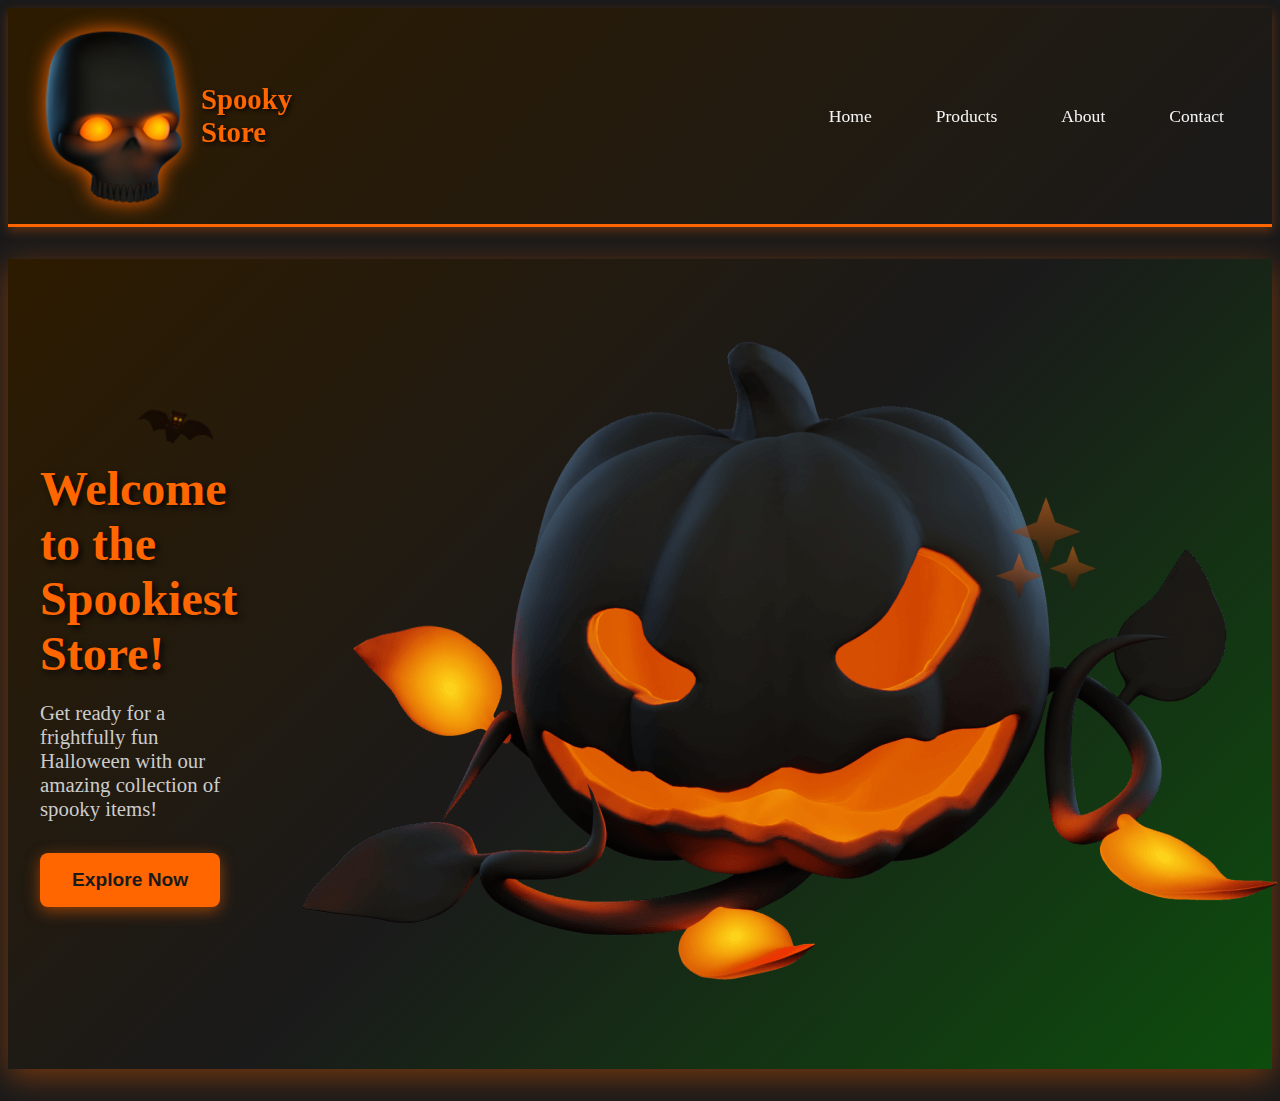
<file: index.html>
<!DOCTYPE html>
<html lang="en">
<head>
    <meta charset="UTF-8">
    <meta name="viewport" content="width=device-width, initial-scale=1.0">
    <title>Spooky Halloween Store</title>
    <link rel="stylesheet" href="css/styles.css">
    <script src="https://code.jquery.com/jquery-3.6.0.min.js"></script>
    <script src="scripts/script.js" defer></script>
</head>
<body>
    <nav class="navbar">
        <div class="nav-container">
            <div class="logo">
                <img src="images/logo-skull.png" alt="Skull logo" class="logo-img">
                <h1>Spooky Store</h1>
            </div>
            <ul class="nav-menu">
                <li><a href="index.html" class="active">Home</a></li>
                <li><a href="products.html">Products</a></li>
                <li><a href="about.html">About</a></li>
                <li><a href="contact.html">Contact</a></li>
            </ul>
        </div>
    </nav>
    <div class="floating-icons">
        <img src="images/nav-bat.png" alt="Floating Bat icon" class="float-icon bat">
        <img src="images/stars.png" alt="Floating Star icon" class="float-icon stars">
    </div>
    <section class="hero">
        <div class="hero-content">
            <h2 class="spooky-title">Welcome to the Spookiest Store!</h2>
            <p class="hero-text">Get ready for a frightfully fun Halloween with our amazing collection of spooky items!</p>
            <button class="cta-button" id="heroButton">Explore Now</button>
        </div>
        <div class="hero-images">
            <img src="images/home-pumpkin.png" alt="Pumpkin" class="hero-img">
            <img src="images/home-tree1.png" alt="Spooky tree" class="hero-tree">
        </div>
    </section>
    <main>

    </main>
    <footer>

    </footer>
</body>
</html>
</file>
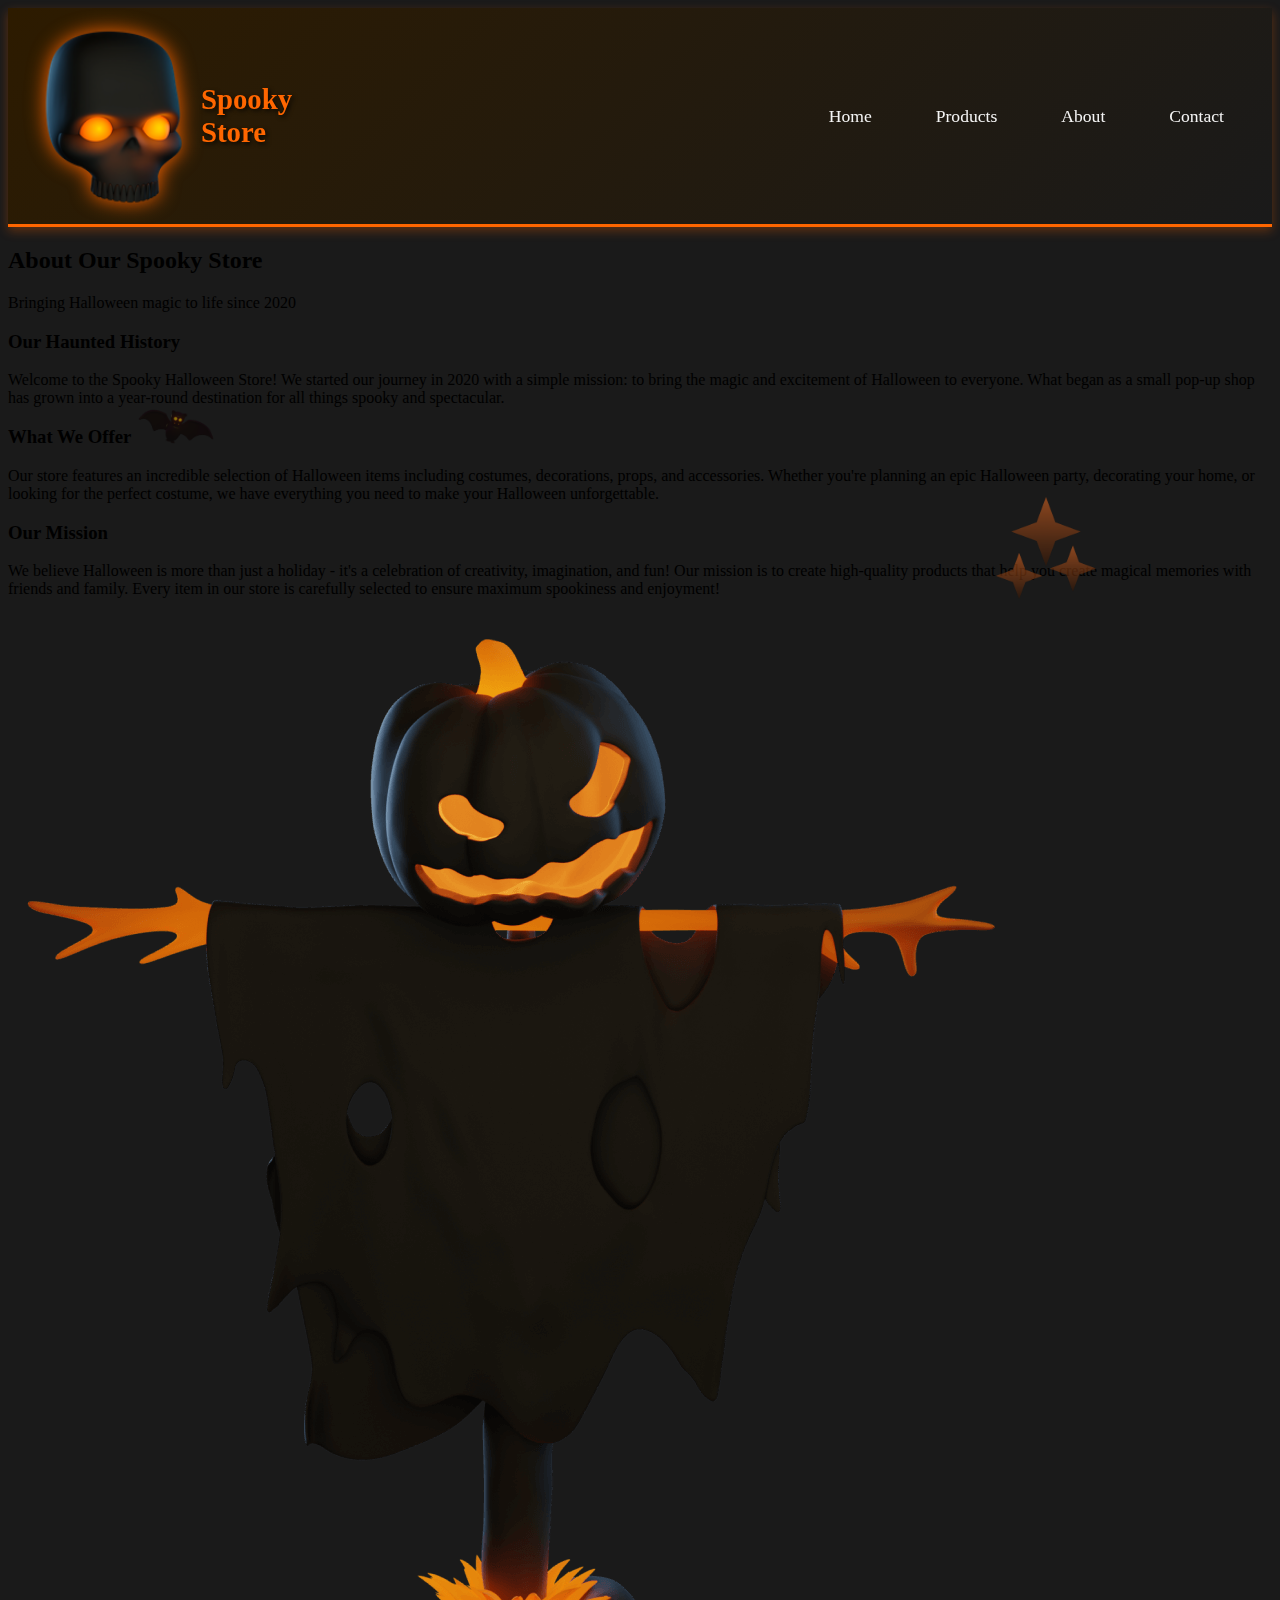
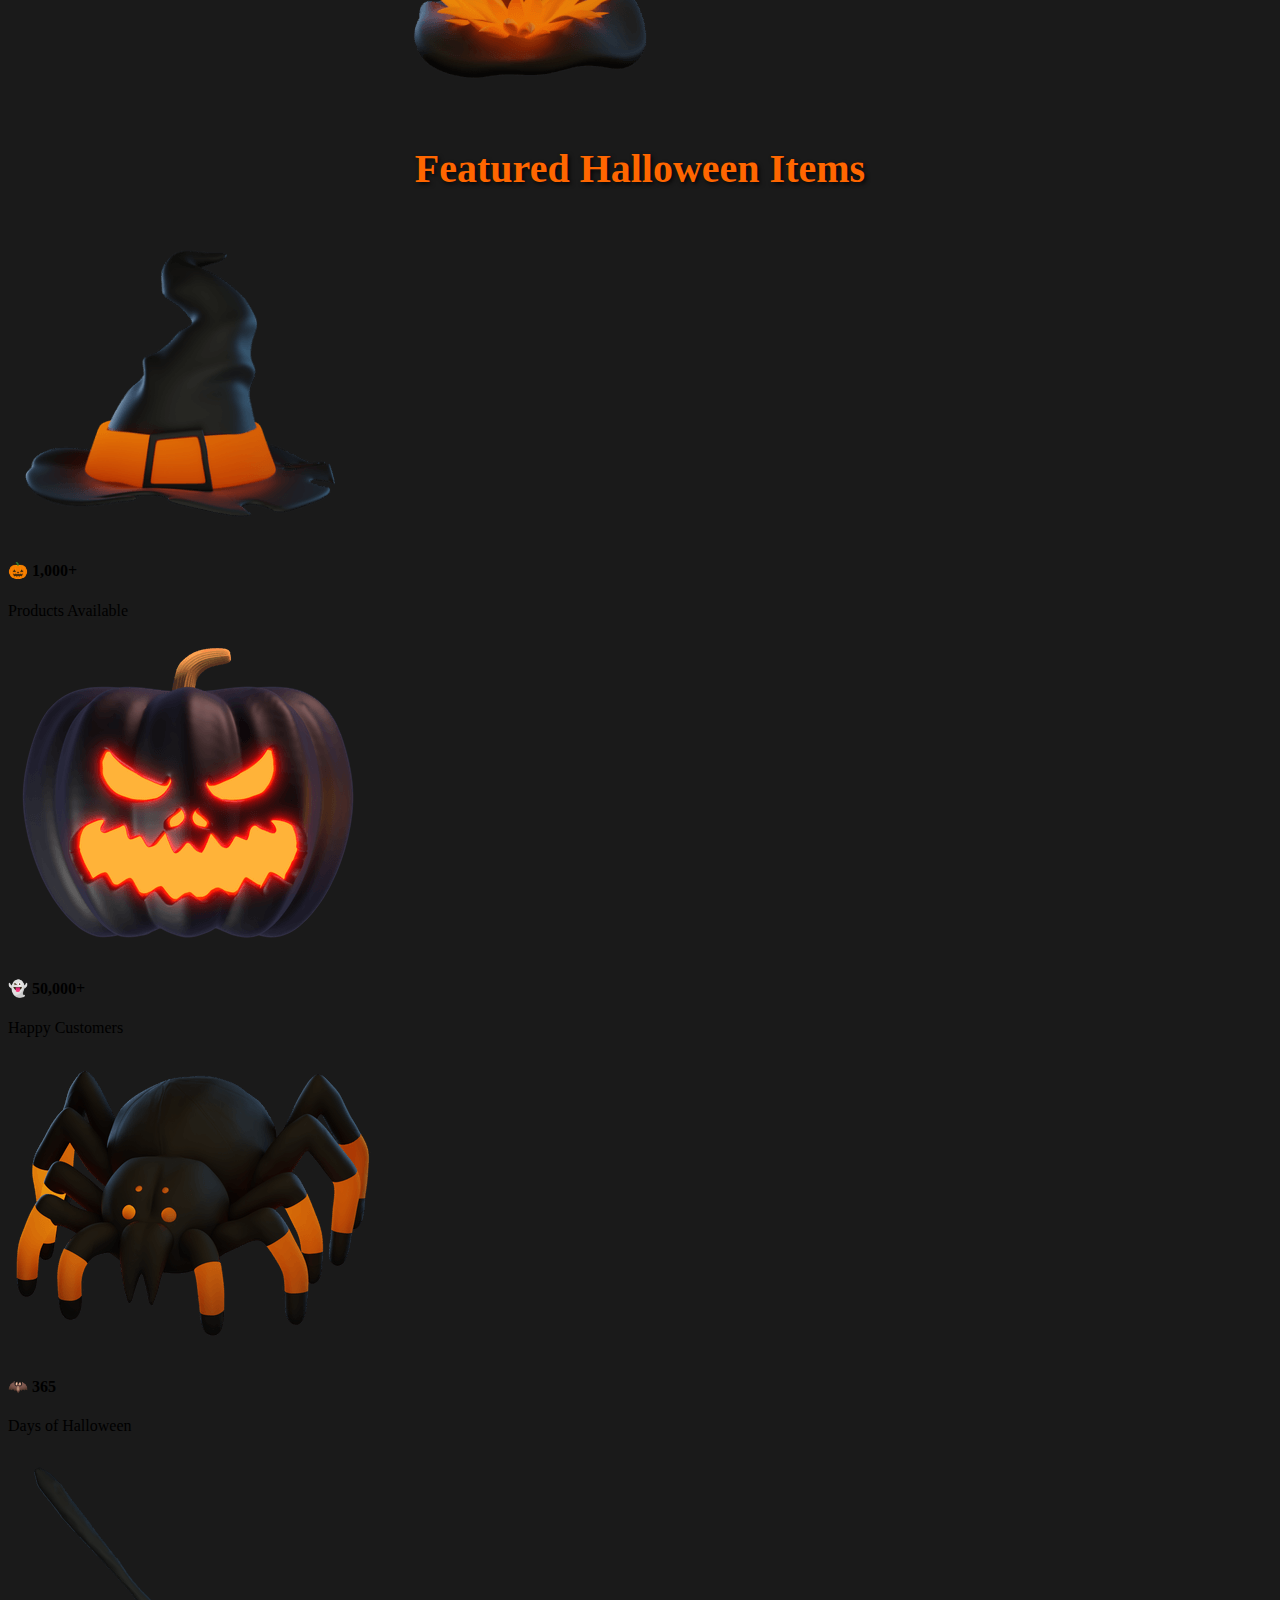
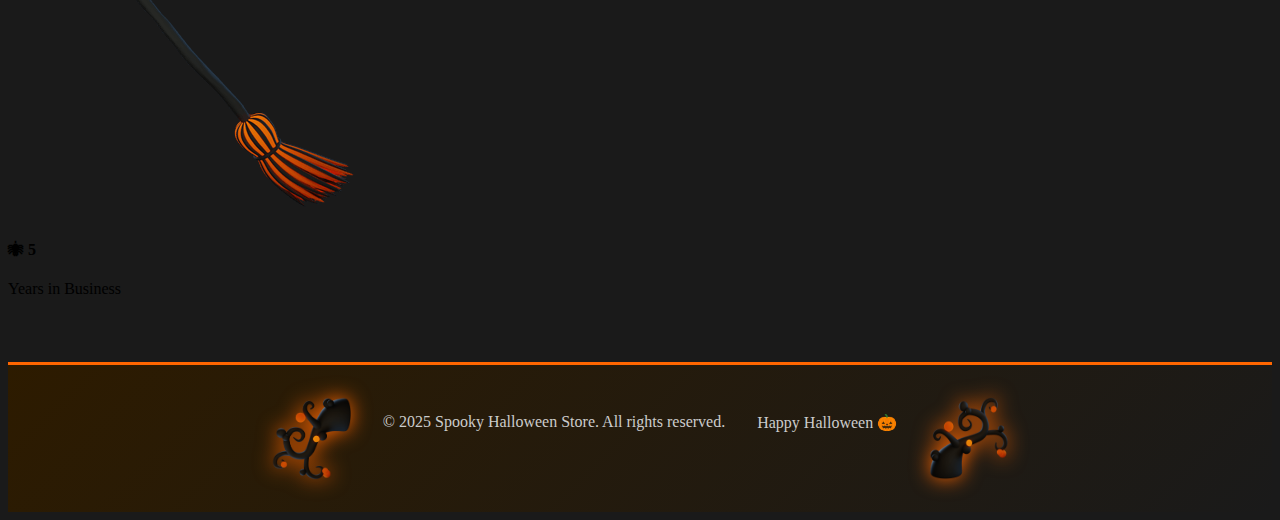
<file: about.html>
<!DOCTYPE html>
<html lang="en">
<head>
    <meta charset="UTF-8">
    <meta name="viewport" content="width=device-width, initial-scale=1.0">
    <title>Spooky Halloween Store</title>
    <link rel="stylesheet" href="css/styles.css">
    <script src="https://code.jquery.com/jquery-3.6.0.min.js"></script>
    <script src="scripts/script.js" defer></script>
</head>
<body>
    <nav class="navbar">
        <div class="nav-container">
            <div class="logo">
                <img src="images/logo-skull.png" alt="Skull logo" class="logo-img">
                <h1>Spooky Store</h1>
            </div>
            <ul class="nav-menu">
                <li><a href="index.html">Home</a></li>
                <li><a href="products.html">Products</a></li>
                <li><a href="about.html" class="active">About</a></li>
                <li><a href="contact.html">Contact</a></li>
            </ul>
        </div>
    </nav>
    <div class="floating-icons">
        <img src="images/nav-bat.png" alt="Floating Bat icon" class="float-icon bat">
        <img src="images/stars.png" alt="Floating Star icon" class="float-icon stars">
    </div>
    <main>
        <section class="page-header">
        <h2>About Our Spooky Store</h2>
        <p>Bringing Halloween magic to life since 2020</p>
    </section>
    <section class="about-content">
        <div class="about-container">
            <div class="about-text">
                <h3>Our Haunted History</h3>
                <p>Welcome to the Spooky Halloween Store! We started our journey in 2020 with a simple mission: to bring the magic and excitement of Halloween to everyone. What began as a small pop-up shop has grown into a year-round destination for all things spooky and spectacular.</p>
                <h3>What We Offer</h3>
                <p>Our store features an incredible selection of Halloween items including costumes, decorations, props, and accessories. Whether you're planning an epic Halloween party, decorating your home, or looking for the perfect costume, we have everything you need to make your Halloween unforgettable.</p>
                <h3>Our Mission</h3>
                <p>We believe Halloween is more than just a holiday - it's a celebration of creativity, imagination, and fun! Our mission is to create high-quality products that help you create magical memories with friends and family. Every item in our store is carefully selected to ensure maximum spookiness and enjoyment!</p>
            </div>
            <div>
                <img src="images/about-scare.png" alt="Scarecrow" class="scare-img">
            </div>
        </div>
    </section>
    <section class="fun-facts">
        <h3 class="section-title">Featured Halloween Items</h3>
        <div class="facts-grid">
            <div class="facts-card">
                <img src="images/item-witch-hat.png" alt="Witch hat">
                <h4>&#127875; 1,000+</h4>
                <p>Products Available</p>
            </div>
            <div class="facts-card">
                <img src="images/item-pumpkin.png" alt="Pumpkin">
                <h4>&#128123; 50,000+</h4>
                <p>Happy Customers</p>
            </div>
            <div class="facts-card">
                <img src="images/item-spider.png" alt="Spider">
                <h4>&#x1F987; 365</h4>
                <p>Days of Halloween</p>
            </div>
            <div class="facts-card">
                <img src="images/item-broom.png" alt="Witch Broom">
                <h4>&#128375; 5</h4>
                <p>Years in Business</p>
            </div>
        </div>
    </section>
    </main>
    <footer class="footer">
        <div class="footer-content">
            <img src="images/footer-tree1.png" alt="First footer tree" class="footer-tree">
            <p>&copy; 2025 Spooky Halloween Store. All rights reserved.</p>
            <p>Happy Halloween &#127875;</p>
            <img src="images/footer-tree2.png" alt="Second footer tree" class="footer-tree">
        </div>
    </footer>
</body>
</html>
</file>
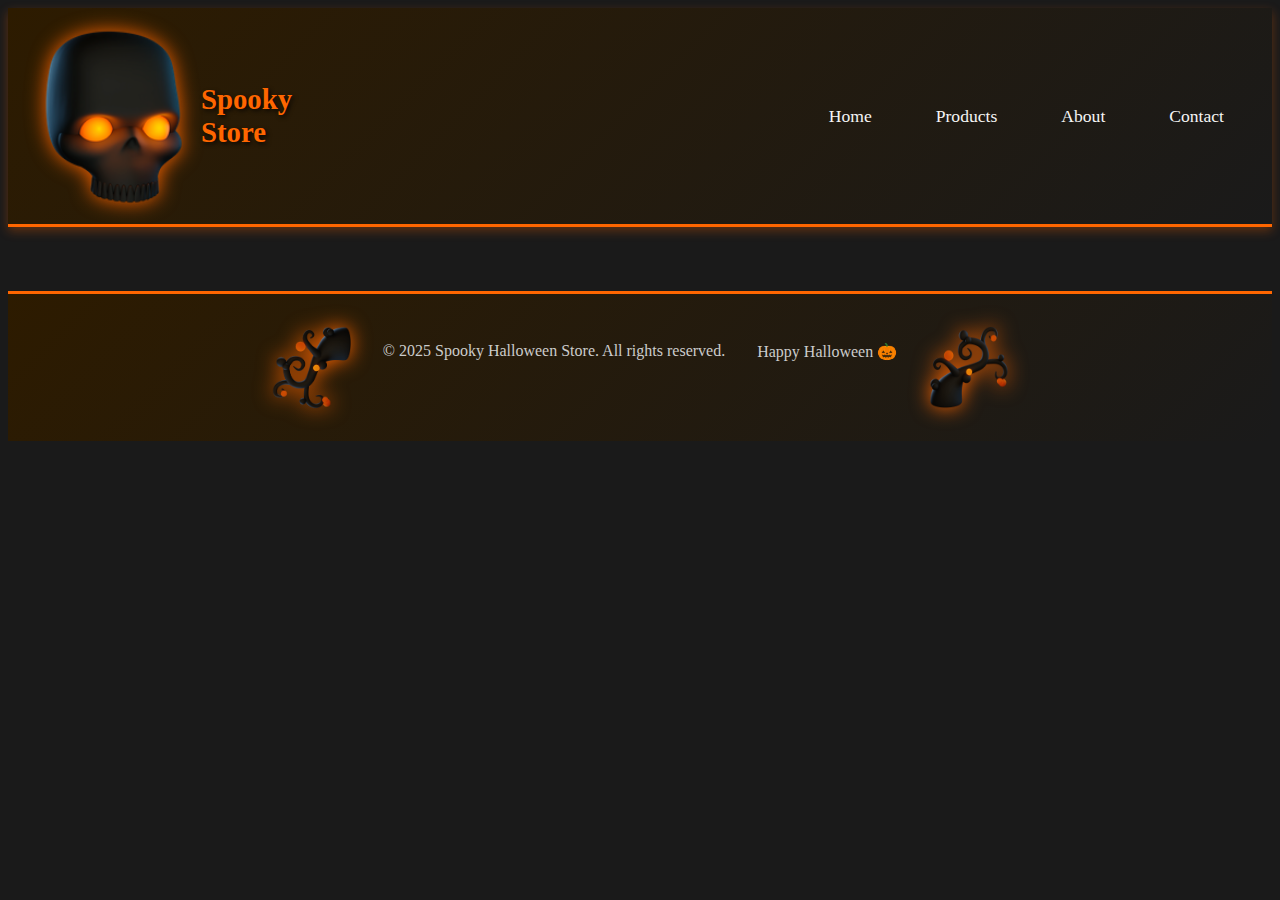
<file: contact.html>
<!DOCTYPE html>
<html lang="en">
<head>
    <meta charset="UTF-8">
    <meta name="viewport" content="width=device-width, initial-scale=1.0">
    <title>Spooky Halloween Store</title>
    <link rel="stylesheet" href="css/styles.css">
    <script src="https://code.jquery.com/jquery-3.6.0.min.js"></script>
    <script src="scripts/script.js" defer></script>
</head>
<body>
    <nav class="navbar">
        <div class="nav-container">
            <div class="logo">
                <img src="images/logo-skull.png" alt="Skull logo" class="logo-img">
                <h1>Spooky Store</h1>
            </div>
            <ul class="nav-menu">
                <li><a href="index.html">Home</a></li>
                <li><a href="products.html">Products</a></li>
                <li><a href="about.html">About</a></li>
                <li><a href="contact.html" class="active">Contact</a></li>
            </ul>
        </div>
    </nav>
    <footer class="footer">
        <div class="footer-content">
            <img src="images/footer-tree1.png" alt="First footer tree" class="footer-tree">
            <p>&copy; 2025 Spooky Halloween Store. All rights reserved.</p>
            <p>Happy Halloween &#127875;</p>
            <img src="images/footer-tree2.png" alt="Second footer tree" class="footer-tree">
        </div>
    </footer>
</body>
</html>
</file>
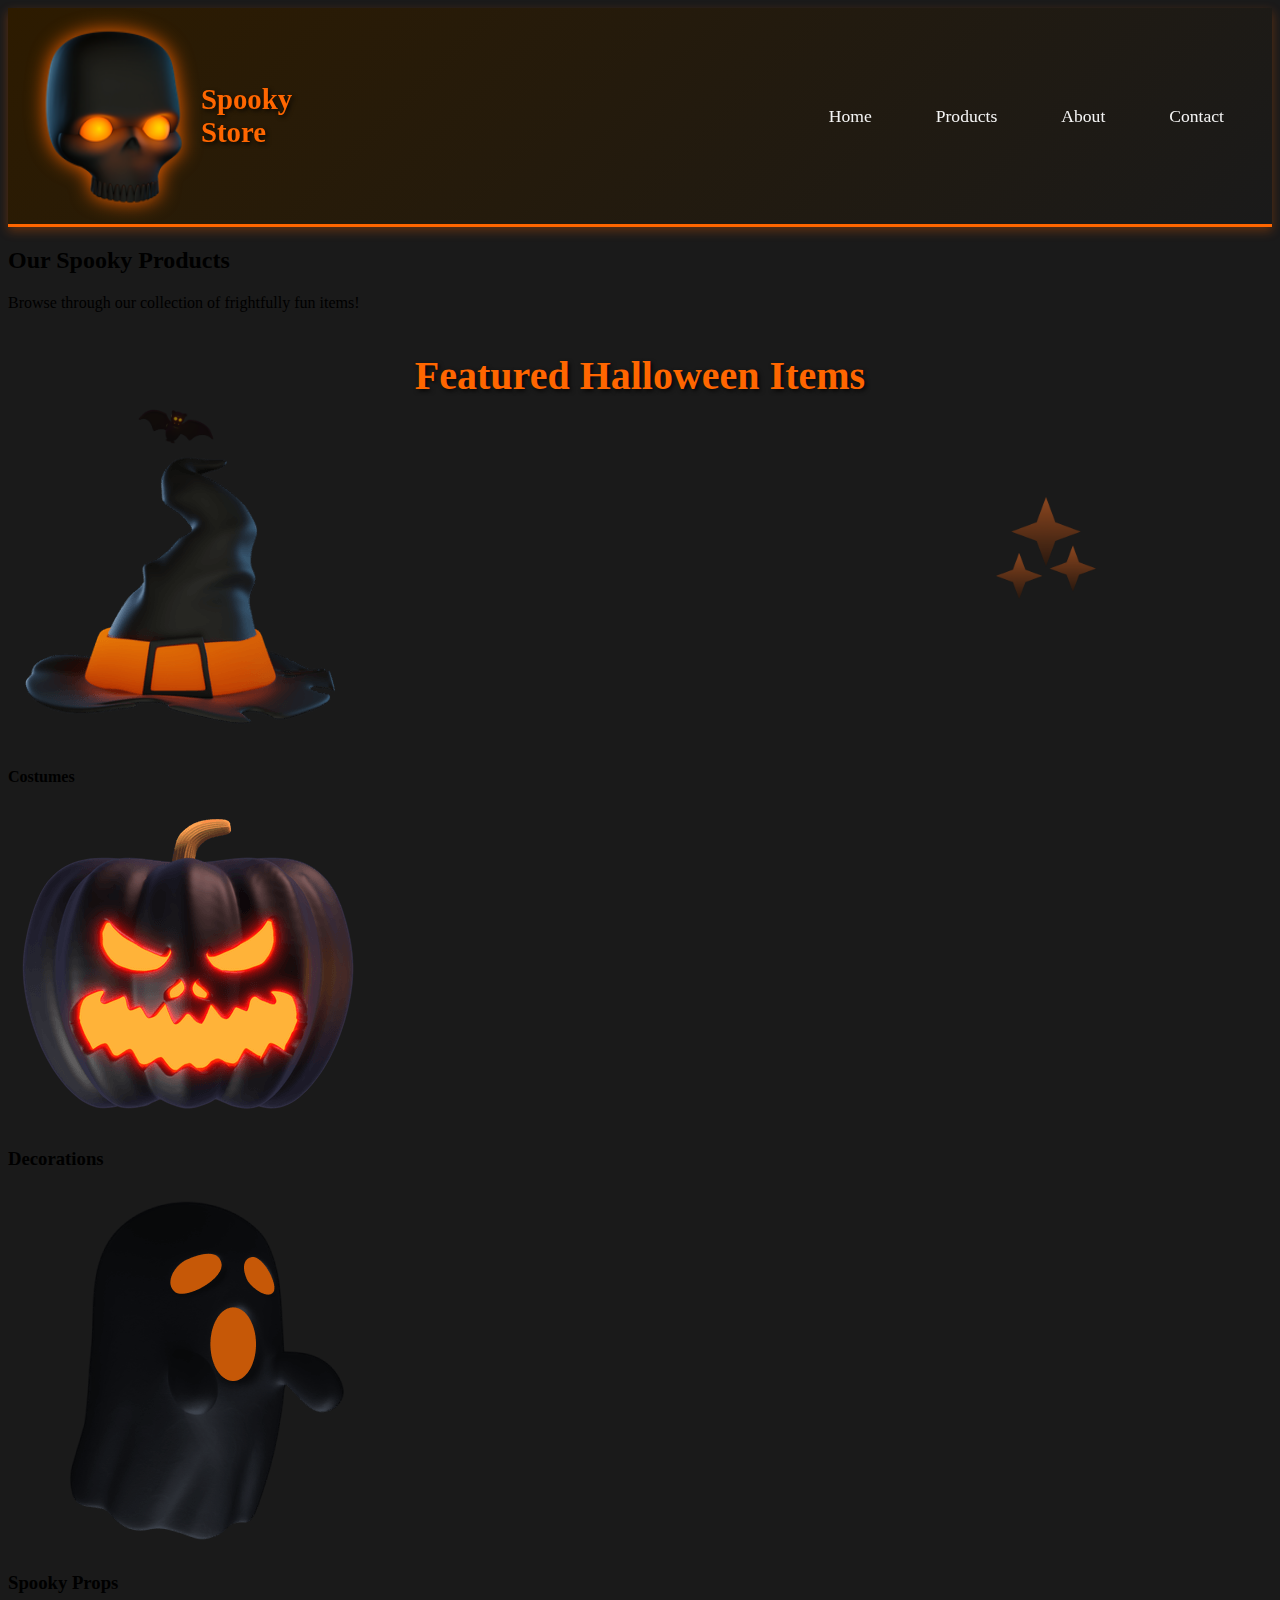
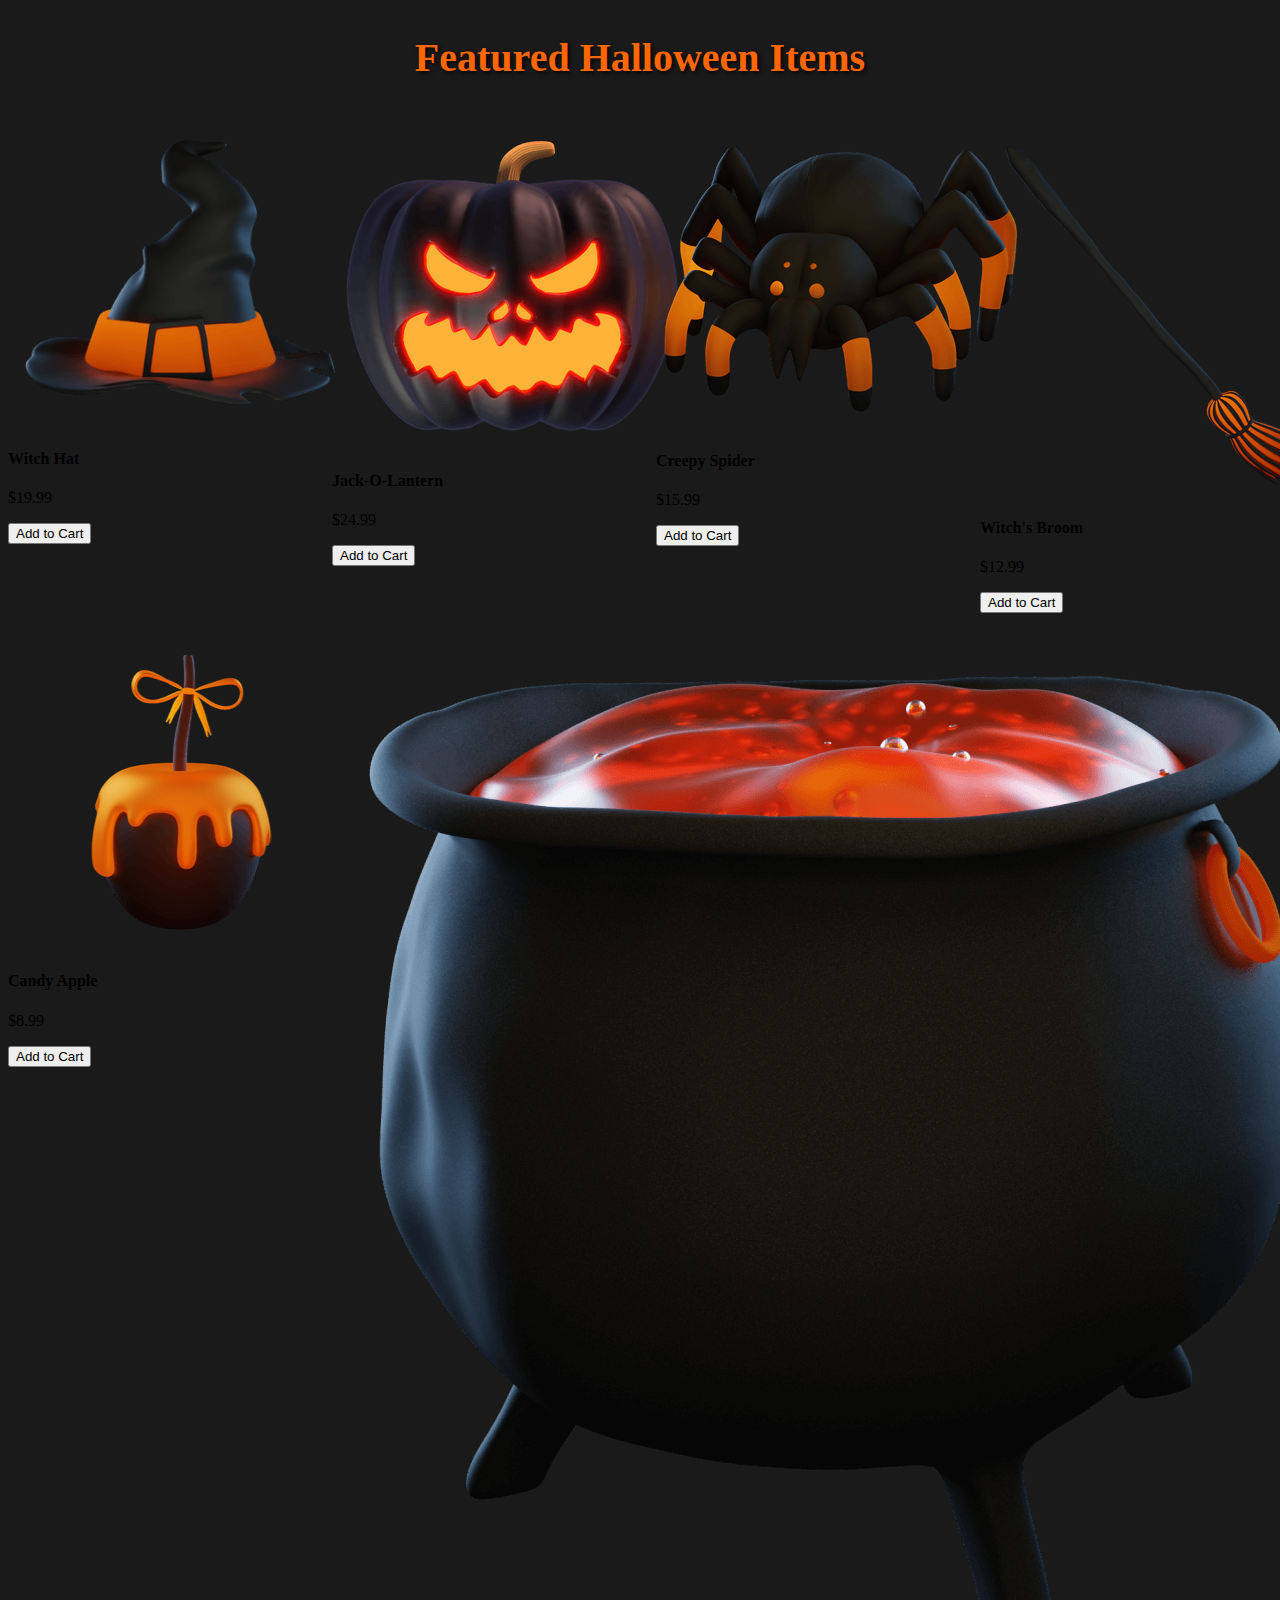
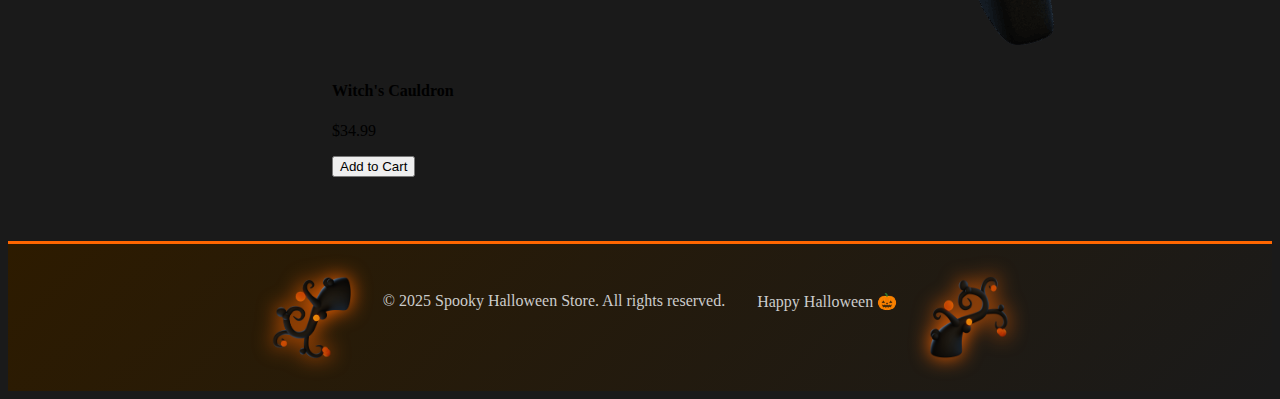
<file: products.html>
<!DOCTYPE html>
<html lang="en">
<head>
    <meta charset="UTF-8">
    <meta name="viewport" content="width=device-width, initial-scale=1.0">
    <title>Spooky Halloween Store</title>
    <link rel="stylesheet" href="css/styles.css">
    <script src="https://code.jquery.com/jquery-3.6.0.min.js"></script>
    <script src="scripts/script.js" defer></script>
</head>
<body>
    <nav class="navbar">
        <div class="nav-container">
            <div class="logo">
                <img src="images/logo-skull.png" alt="Skull logo" class="logo-img">
                <h1>Spooky Store</h1>
            </div>
            <ul class="nav-menu">
                <li><a href="index.html">Home</a></li>
                <li><a href="products.html" class="active">Products</a></li>
                <li><a href="about.html">About</a></li>
                <li><a href="contact.html">Contact</a></li>
            </ul>
        </div>
    </nav>
    <div class="floating-icons">
        <img src="images/nav-bat.png" alt="Floating Bat icon" class="float-icon bat">
        <img src="images/stars.png" alt="Floating Star icon" class="float-icon stars">
    </div>
    <main>
    <section class="page-header">
        <h2>Our Spooky Products</h2>
        <p>Browse through our collection of frightfully fun items!</p>
    </section>
    <section class="categories">
        <h3 class="section-title">Featured Halloween Items</h3>
        <div class="category-grid">
            <div class="category-card" data-category="costumes">
                <img src="images/category-witch-hat.png" alt="Costumes">
                <h4>Costumes</h4>
            </div>
            <div class="category-card" data-category="decorations">
                <img src="images/category-pumpkin.png" alt="Decorations">
                <h3>Decorations</h3>
            </div>
            <div class="category-card" data-category="props">
                <img src="images/category-ghost.png" alt="Props">
                <h3>Spooky Props</h3>
            </div>
        </div>
    </section>
    <section class="products">
        <h3 class="section-title">Featured Halloween Items</h3>
        <div class="featured-grid">
            <div class="product-card">
                <img src="images/item-witch-hat.png" alt="Witch hat">
                <h4>Witch Hat</h4>
                <p class="price">$19.99</p>
                <button class="add-cart-btn">Add to Cart</button>
            </div>
            <div class="product-card">
                <img src="images/item-pumpkin.png" alt="Pumpkin">
                <h4>Jack-O-Lantern</h4>
                <p class="price">$24.99</p>
                <button class="add-cart-btn">Add to Cart</button>
            </div>
            <div class="product-card">
                <img src="images/item-spider.png" alt="Spider">
                <h4>Creepy Spider</h4>
                <p class="price">$15.99</p>
                <button class="add-cart-btn">Add to Cart</button>
            </div>
            <div class="product-card">
                <img src="images/item-broom.png" alt="Witch Broom">
                <h4>Witch's Broom</h4>
                <p class="price">$12.99</p>
                <button class="add-cart-btn">Add to Cart</button>
            </div>
            <div class="product-card">
                <img src="images/item-apple.png" alt="Candy Apple">
                <h4>Candy Apple</h4>
                <p class="price">$8.99</p>
                <button class="add-cart-btn">Add to Cart</button>
            </div>
            <div class="product-card">
                <img src="images/party-cauldron.png" alt="Witch Cauldron">
                <h4>Witch's Cauldron</h4>
                <p class="price">$34.99</p>
                <button class="add-cart-btn">Add to Cart</button>
            </div>
        </div>
    </section>
    </main>
    <footer class="footer">
        <div class="footer-content">
            <img src="images/footer-tree1.png" alt="First footer tree" class="footer-tree">
            <p>&copy; 2025 Spooky Halloween Store. All rights reserved.</p>
            <p>Happy Halloween &#127875;</p>
            <img src="images/footer-tree2.png" alt="Second footer tree" class="footer-tree">
        </div>
    </footer>
</body>
</html>
</file>
<file: css/styles.css>
/* GLOBAL STYLES & RESET */
body {
    background-color: #1a1a1a;
}
/* NAVIGATION BAR (FLEXBOX) */
.navbar {
    background: linear-gradient(135deg, #2d1b00 0%, #1a1a1a 100%);
    padding: 1rem 2rem; /* Top/Bottom 1rem, Left/Right 2rem */
    position: sticky;
    top: 0;
    z-index: 1000;
    box-shadow: 0 4px 10px rgba(255,102,0,0.3);
    border-bottom: 3px solid #ff6600;
}
.nav-container {
    display: flex;
    justify-content: space-between;
    align-items: center;
    max-width: 1200px;
    margin: 0 auto;
}
.logo {
    display: flex;
    align-items: center;
    gap: 1rem;
}
.logo img {
    width: 50%;
    height: 50%;
    filter: drop-shadow(0 0 10px #ff6600);
}
.logo h1 {
    color: #ff6600;
    font-size: 1.8rem;
    text-shadow: 2px 2px 4px rgba(0,0,0,0.8);
}
.nav-menu {
    display: flex;
    list-style: none;
    gap: 2rem;
}
.nav-menu a {
    color: #f5f5f5;
    text-decoration: none;
    font-size: 1.1rem;
    padding: 0.5rem 1rem;
    border-radius: 5px;
    transition: all 0.3s ease;
}
.nav-menu a:hover, .nav-menu a:active {
    background-color: #ff6600;
    color: #1a1a1a;
    transform: translateY(-3px);
}
/* FLOATING ICONS (ANIMATIONS) */
.floating-icons {
    position: fixed;
    width: 100%;
    height: 100vh;
    pointer-events: none;
    z-index: 10;
}
.float-icon {
    position: absolute;
    opacity: 0.6;
}
.bat {
    width: 80px;
    top: 20%;
    left: 10%;
}
.stars {
    width: 100px;
    top: 30%;
    right: 15%;
}
/* HERO SECTION (FLEXBOX) */
.hero {
    display: flex;
    justify-content: space-between;
    align-items: center;
    padding: 4rem 2rem;
    max-width: 1200px;
    margin: 2rem auto;
    gap: 3rem;
    background: linear-gradient(135deg, #2d1b00 0%, #1a1a1a 50%, #0d4d0d 100%);
    box-shadow: 0 8px 30px rgba(255,102,0,0.4);
}
.hero-content {
    flex: 1;
}
.spooky-title {
    font-size: 3rem;
    color: #ff6600;
    margin-bottom: 1rem;
    text-shadow: 3px 3px 6px rgba(0,0,0,0.8);
}
.hero-text {
    font-size: 1.3rem;
    margin-bottom: 2rem;
    color: #cccccc;
}
.cta-button {
    background-color: #ff6600;
    color: #1a1a1a;
    border: none;
    padding: 1rem 2rem;
    font-size: 1.2rem;
    font-weight: bold;
    border-radius: 8px;
    cursor: pointer;
    transition: all 0.3s ease;
    box-shadow: 0 4px 15px rgba(255,102,0,0.5);
}
.cta-button:hover {
    background-color: #ff8833;
    transform: scale(1.1);
}
.hero-images {
    flex: 1;
    display: flex;
    gap: 2rem;
    justify-content: center;
    align-items: center;
}
.hero-pumpkin {
    width: 200px;
    filter: drop-shadow(0 0 20px #ff6600);
}
.hero-tree {
    width: 150px;
    filter: drop-shadow(0 0 15px #0d4d0d);
}
/* FEATURED SECTION (GRID) */
.featured {
    padding: 4rem 2rem;
    max-width: 1200px;
    margin: 0 auto;
}
.section-title {
    text-align: center;
    font-size: 2.5rem;
    color: #ff6600;
    margin-bottom: 3rem;
    text-shadow: 2px 2px 4px rgba(0,0,0,0.8)
}
.featured-grid {
    display: grid;
    grid-template-columns: repeat(auto-fit, minmax(250px, 1fr));
    gap: 2rem;
}
.featured-card {
    background: linear-gradient(135deg, #2d1b00 0%, #1a1a1a 100%);
    padding: 2rem;
    border-radius: 15px;
    text-align: center;
    transition: all 0.3s ease;
    border: 2px solid #ff6600;
    box-shadow: 0 4px 15px rgba(255,102,0,0.3);
}
.featured-card:hover {
    transform: translateY(-10px) rotate(2deg);
    box-shadow: 0 8px 25px rgba(255,102,0,0.6);
}
.featured-card img {
    width: 150px;
    height: 150px;
    object-fit: contain;
    margin-bottom: 1rem;
    filter: drop-shadow(0 0 10px #ff6600);
}
.featured-card h3 {
    color: #ff6600;
    margin-bottom: 0.5rem;
    font-size: 1.5rem;
}
.featured-card p {
    color: #cccccc;
}

/* CONTENT BETWEEN FOOTER AND EVERYTHING ELSE */

.footer {
    background: linear-gradient(135deg, #2d1b00 0%, #1a1a1a 100%);
    padding: 2rem;
    margin-top: 4rem;
    border-top: 3px solid #ff6600;
}
.footer-content {
    display: flex;
    justify-content: center;
    align-content: center;
    gap: 2rem;
    max-width: 1200px;
    margin: 0 auto;
    flex-wrap: wrap;
}
.footer-tree {
    width: 80px;
    filter: drop-shadow(0 0 10px #ff6600);
}
.footer p {
    color: #cccccc;
    text-align: center;
}
</file>
